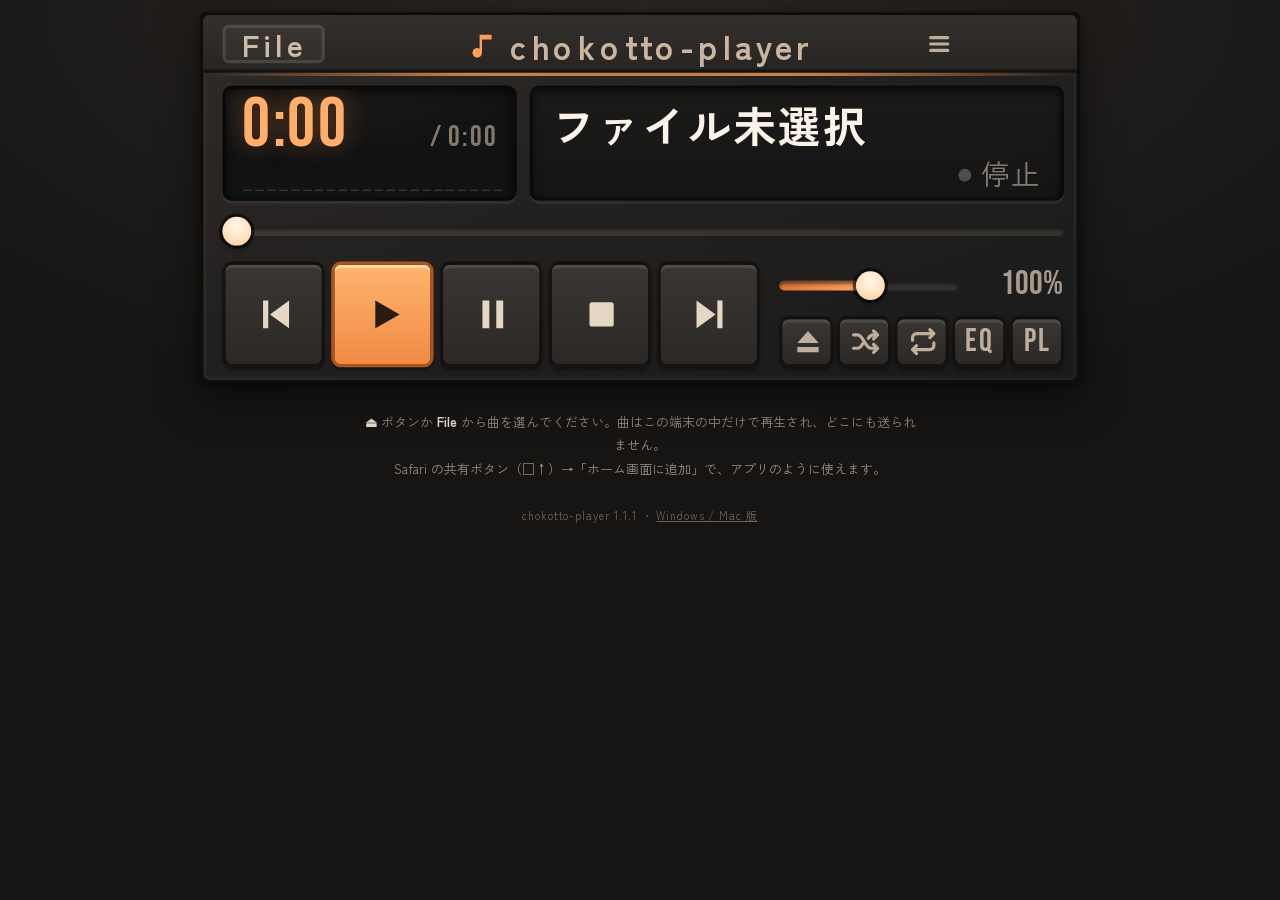
<file: index.html>
<!doctype html>
<html lang="ja">
<head>
<meta charset="utf-8">
<meta name="viewport" content="width=device-width, initial-scale=1, viewport-fit=cover, user-scalable=no">
<title>chokotto-player</title>
<meta name="description" content="ハイレゾ対応の小さな音楽・動画プレイヤー（ブラウザ版）">
<meta name="theme-color" content="#161514">
<meta name="apple-mobile-web-app-capable" content="yes">
<meta name="mobile-web-app-capable" content="yes">
<meta name="apple-mobile-web-app-status-bar-style" content="black-translucent">
<meta name="apple-mobile-web-app-title" content="chokotto">
<link rel="manifest" href="manifest.webmanifest">
<link rel="icon" href="icon-192.png">
<link rel="apple-touch-icon" href="apple-touch-icon.png">
<link rel="stylesheet" href="app/fonts.css">
<style>
  :root { --bg: #161514; --ink: #e9ddcf; --sub: #9a8d80; --acc: #ff9c55; }
  * { box-sizing: border-box; }
  html, body { margin: 0; min-height: 100%; background: radial-gradient(120% 80% at 50% 0%, #2a2623 0%, var(--bg) 60%) fixed; color: var(--ink);
    font-family: "Zen Kaku Gothic New", -apple-system, "Hiragino Sans", sans-serif; -webkit-text-size-adjust: 100%; }
  body { padding: max(12px, env(safe-area-inset-top)) 12px max(16px, env(safe-area-inset-bottom)); display: flex; flex-direction: column; align-items: center; gap: 14px;
    -webkit-user-select: none; user-select: none; -webkit-tap-highlight-color: transparent; }
  #dock { display: flex; flex-direction: column; align-items: center; gap: 8px; }
  .fr { position: relative; overflow: hidden; border-radius: 6px; box-shadow: 0 14px 40px rgba(0,0,0,.5), 0 2px 6px rgba(0,0,0,.35); background: #111; }
  .fr[hidden] { display: none; }
  .fr iframe { position: absolute; left: 0; top: 0; border: 0; transform-origin: 0 0; display: block; background: transparent; }
  #modal { position: fixed; inset: 0; z-index: 20; display: flex; align-items: center; justify-content: center; background: rgba(8,8,8,.55);
    -webkit-backdrop-filter: blur(6px); backdrop-filter: blur(6px); }
  #modal[hidden], #video[hidden] { display: none; }
  #video { width: 100%; display: flex; justify-content: center; }
  #video.full { position: fixed; inset: 0; z-index: 30; background: #000; align-items: center; }
  #video.full .fr { border-radius: 0; box-shadow: none; }
  #menu { position: absolute; z-index: 40; min-width: 210px; padding: 6px; border-radius: 12px; background: rgba(38,35,32,.96);
    box-shadow: 0 12px 36px rgba(0,0,0,.55); border: 1px solid rgba(255,228,200,.12); -webkit-backdrop-filter: blur(10px); backdrop-filter: blur(10px); }
  #menu[hidden] { display: none; }
  #menu button { display: flex; width: 100%; align-items: center; gap: 10px; padding: 12px 14px; border: 0; border-radius: 8px; background: none;
    color: var(--ink); font: inherit; font-size: 16px; text-align: left; cursor: pointer; }
  #menu button:active, #menu button:hover { background: rgba(255,156,85,.16); color: #fff; }
  #menu hr { border: 0; border-top: 1px solid rgba(255,228,200,.12); margin: 4px 6px; }
  .hint { max-width: 560px; text-align: center; font-size: 13px; line-height: 1.8; color: var(--sub); opacity: 0; transition: opacity .4s; }
  body.ready .hint { opacity: 1; }
  .hint b { color: var(--ink); font-weight: 700; }
  .hint .add { display: inline-block; }
  body.standalone .hint .add { display: none; }
  .foot { margin-top: auto; font-size: 11px; color: #6f655b; letter-spacing: .08em; }
  .foot a { color: inherit; }
</style>
</head>
<body>
  <div id="video" hidden></div>
  <main id="dock" aria-label="chokotto-player"></main>
  <p class="hint">
    <b>⏏</b> ボタンか <b>File</b> から曲を選んでください。曲はこの端末の中だけで再生され、どこにも送られません。<br>
    <span class="add">Safari の共有ボタン（□↑）→「ホーム画面に追加」で、アプリのように使えます。</span>
  </p>
  <div class="foot">chokotto-player 1.1.1 ・ <a href="https://github.com/flashpapa-sketch/chokotto-player/releases/tag/v1.1.1">Windows / Mac 版</a></div>
  <div id="modal" hidden></div>
  <div id="menu" hidden role="menu">
    <button data-cmd="open-files">⏏&nbsp; ファイルを開く…</button>
    <hr>
    <button data-cmd="play">▶&nbsp; 再生</button>
    <button data-cmd="pause">❙❙&nbsp; 一時停止</button>
    <button data-cmd="stop">■&nbsp; 停止</button>
    <button data-cmd="prev">⏮&nbsp; 前の曲</button>
    <button data-cmd="next">⏭&nbsp; 次の曲</button>
    <hr>
    <button data-cmd="options">⚙&nbsp; オプション</button>
    <button data-cmd="about">?&nbsp; ヘルプ</button>
  </div>
  <script src="ck-meta.js"></script>
  <script src="shell.js"></script>
</body>
</html>
</file>
